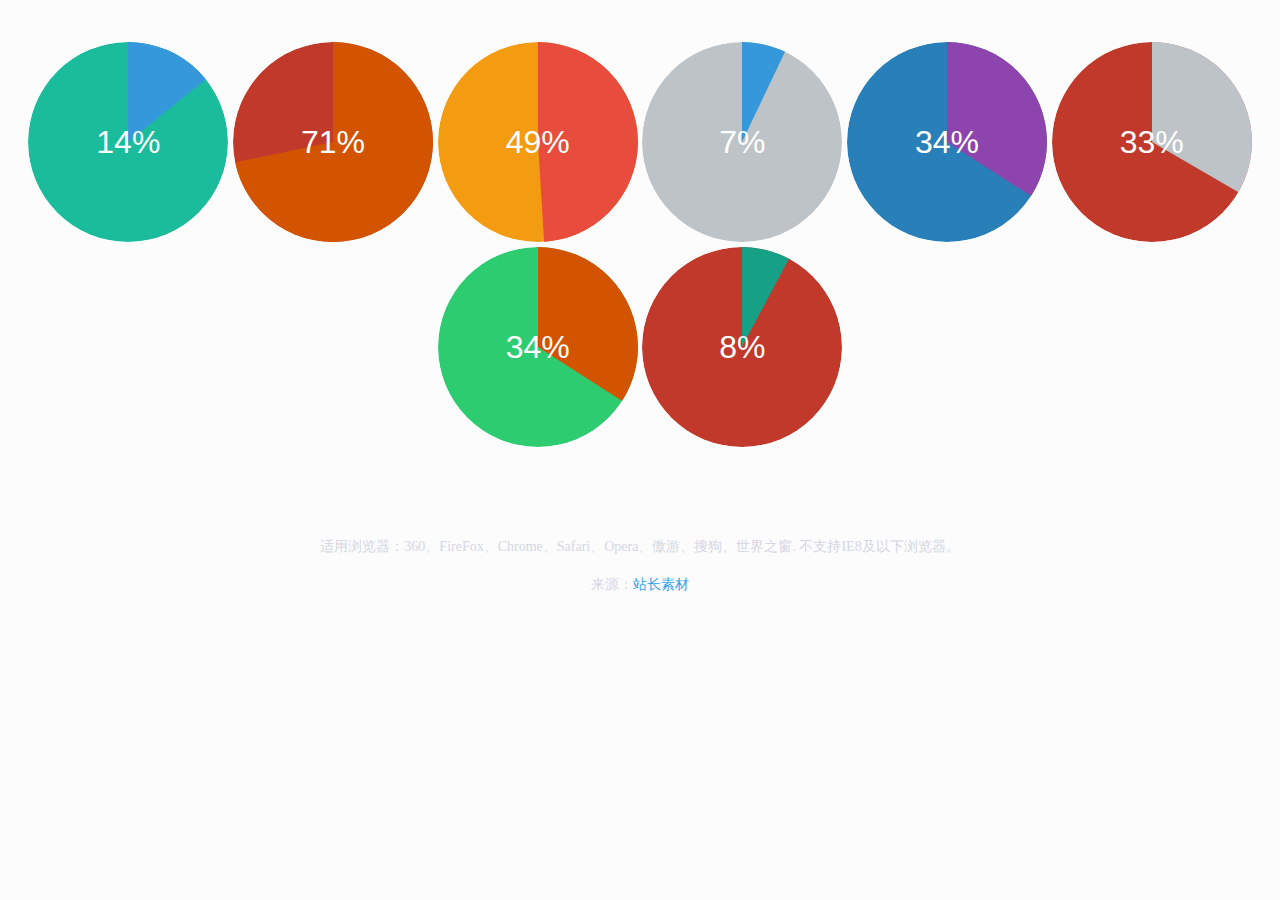
<file: webRoot/pie.html>
<!doctype html>
<html lang="zh">
<head>
<meta charset="UTF-8">
<meta http-equiv="X-UA-Compatible" content="IE=edge,chrome=1"> 
<meta name="viewport" content="width=device-width, initial-scale=1.0">
<title>HTML5 SVG饼状图形进度条代码 - 站长素材</title>
<link rel="stylesheet" type="text/css" href="css/zzsc-demo.css">
<link rel="stylesheet" href="css/jquery-pie-loader.css">
</head>
<body>
<section class="zzsc-container">
	<figure id="pie" data-behavior="pie-chart"></figure>
	<figure id="pie2" data-behavior="pie-chart"></figure>
	<figure id="pie3" data-behavior="pie-chart"></figure>
	<figure id="pie4" data-behavior="pie-chart"></figure>
	<figure id="pie5" data-behavior="pie-chart"></figure>
	<figure id="pie6" data-behavior="pie-chart"></figure>
	<figure id="pie7" data-behavior="pie-chart"></figure>
	<figure id="pie8" data-behavior="pie-chart"></figure>
</section>

<script src="js/jquery-2.1.1.min.js" type="text/javascript"></script>
<script src="js/jquery-pie-loader.js"></script>
<script type="text/javascript">
	$(document).ready(function() {
		var rand = function() {
			return Math.floor((Math.random() * 100) + 1)
		  }

		  $('*[data-behavior="pie-chart"]').each(function() {
			$(this).svgPie({
			  percentage: rand()
			});

		  });
});
</script>

<div style="text-align:center;margin:50px 0; font:normal 14px/24px 'MicroSoft YaHei';">
<p>适用浏览器：360、FireFox、Chrome、Safari、Opera、傲游、搜狗、世界之窗. 不支持IE8及以下浏览器。</p>
<p>来源：<a href="http://sc.chinaz.com/" target="_blank">站长素材</a></p>
</div>
</body>
</html>
</file>
<file: webRoot/css/zzsc-demo.css>
body{
	background: #494A5F;
	color: #D5D6E2;
	font-weight: 500;
	font-size: 1.05em;
	font-family: "Microsoft YaHei","宋体","Segoe UI", "Lucida Grande", Helvetica, Arial,sans-serif, FreeSans, Arimo;
}
a{color: #2fa0ec;text-decoration: none;outline: none;}
a:hover,a:focus{color:#74777b;}

.zzsc-container{
	margin: 0 auto;
	padding: 2em 0;
	text-align: center;
	overflow: hidden;
}
.bgcolor-1 { background: #f0efee; }
.bgcolor-2 { background: #f9f9f9; }
.bgcolor-3 { background: #e8e8e8; }/*light grey*/
.bgcolor-4 { background: #2f3238; color: #fff; }/*Dark grey*/
.bgcolor-5 { background: #df6659; color: #521e18; }/*pink1*/
.bgcolor-6 { background: #2fa8ec; }/*sky blue*/
.bgcolor-7 { background: #d0d6d6; }/*White tea*/
.bgcolor-8 { background: #3d4444; color: #fff; }/*Dark grey2*/
.bgcolor-9 { background: #ef3f52; color: #fff;}/*pink2*/
.bgcolor-10{ background: #64448f; color: #fff;}/*Violet*/
.bgcolor-11{ background: #3755ad; color: #fff;}/*dark blue*/
.bgcolor-12{ background: #3498DB; color: #fff;}/*light blue*/
.bgcolor-20{ background: #494A5F;color: #D5D6E2;}
/* Header */
.zzsc-header{
	padding: 1em 190px 1em;
	letter-spacing: -1px;
	text-align: center;
	background: #66677c;
}
.zzsc-header h1 {
	color: #D5D6E2;
	font-weight: 600;
	font-size: 2em;
	line-height: 1;
	margin-bottom: 0;
	font-family: "Microsoft YaHei","宋体","Segoe UI", "Lucida Grande", Helvetica, Arial,sans-serif, FreeSans, Arimo;
}
.zzsc-header h1 span {
	font-family: "Microsoft YaHei","宋体","Segoe UI", "Lucida Grande", Helvetica, Arial,sans-serif, FreeSans, Arimo;
	display: block;
	font-size: 60%;
	font-weight: 400;
	padding: 0.8em 0 0.5em 0;
	color: #c3c8cd;
}
/*nav*/
.zzsc-demo a{color: #1d7db1;text-decoration: none;}
.zzsc-demo{width: 100%;padding-bottom: 1.2em;}
.zzsc-demo a{display: inline-block;margin: 0.5em;padding: 0.6em 1em;border: 3px solid #1d7db1;font-weight: 700;}
.zzsc-demo a:hover{opacity: 0.6;}
.zzsc-demo a.current{background:#1d7db1;color: #fff; }
/* Top Navigation Style */
.zzsc-links {
	position: relative;
	display: inline-block;
	white-space: nowrap;
	font-size: 1.5em;
	text-align: center;
}

.zzsc-links::after {
	position: absolute;
	top: 0;
	left: 50%;
	margin-left: -1px;
	width: 2px;
	height: 100%;
	background: #dbdbdb;
	content: '';
	-webkit-transform: rotate3d(0,0,1,22.5deg);
	transform: rotate3d(0,0,1,22.5deg);
}

.zzsc-icon {
	display: inline-block;
	margin: 0.5em;
	padding: 0em 0;
	width: 1.5em;
	text-decoration: none;
}

.zzsc-icon span {
	display: none;
}

.zzsc-icon:before {
	margin: 0 5px;
	text-transform: none;
	font-weight: normal;
	font-style: normal;
	font-variant: normal;
	font-family: 'icomoon';
	line-height: 1;
	speak: none;
	-webkit-font-smoothing: antialiased;
}
/* footer */
.zzsc-footer{width: 100%;padding-top: 10px;}
.zzsc-small{font-size: 0.8em;}
.center{text-align: center;}
/****/
.related {
	color: #fff;
	background: #494A5F;
	text-align: center;
	font-size: 1.25em;
	padding: 0.5em 0;
	overflow: hidden;
}

.related > a {
	vertical-align: top;
	width: calc(100% - 20px);
	max-width: 340px;
	display: inline-block;
	text-align: center;
	margin: 20px 10px;
	padding: 25px;
	font-family: "Microsoft YaHei","宋体","Segoe UI", "Lucida Grande", Helvetica, Arial,sans-serif, FreeSans, Arimo;
}
.related a {
	display: inline-block;
	text-align: left;
	margin: 20px auto;
	padding: 10px 20px;
	opacity: 0.8;
	-webkit-transition: opacity 0.3s;
	transition: opacity 0.3s;
	-webkit-backface-visibility: hidden;
}

.related a:hover,
.related a:active {
	opacity: 1;
}

.related a img {
	max-width: 100%;
	opacity: 0.8;
	border-radius: 4px;
}
.related a:hover img,
.related a:active img {
	opacity: 1;
}
.related h3{font-family: "Microsoft YaHei", sans-serif;}
.related a h3 {
	font-weight: 300;
	margin-top: 0.15em;
	color: #fff;
}
/* icomoon */
.icon-zzsc-home-outline:before {
	content: "\e5000";
}

.icon-zzsc-arrow-forward-outline:before {
	content: "\e5001";
}

@media screen and (max-width: 50em) {
	.zzsc-header {
		padding: 3em 10% 4em;
	}
	.zzsc-header h1 {
        font-size:2em;
    }
}


@media screen and (max-width: 40em) {
	.zzsc-header h1 {
		font-size: 1.5em;
	}
}

@media screen and (max-width: 30em) {
    .zzsc-header h1 {
        font-size:1.2em;
    }
}
</file>
